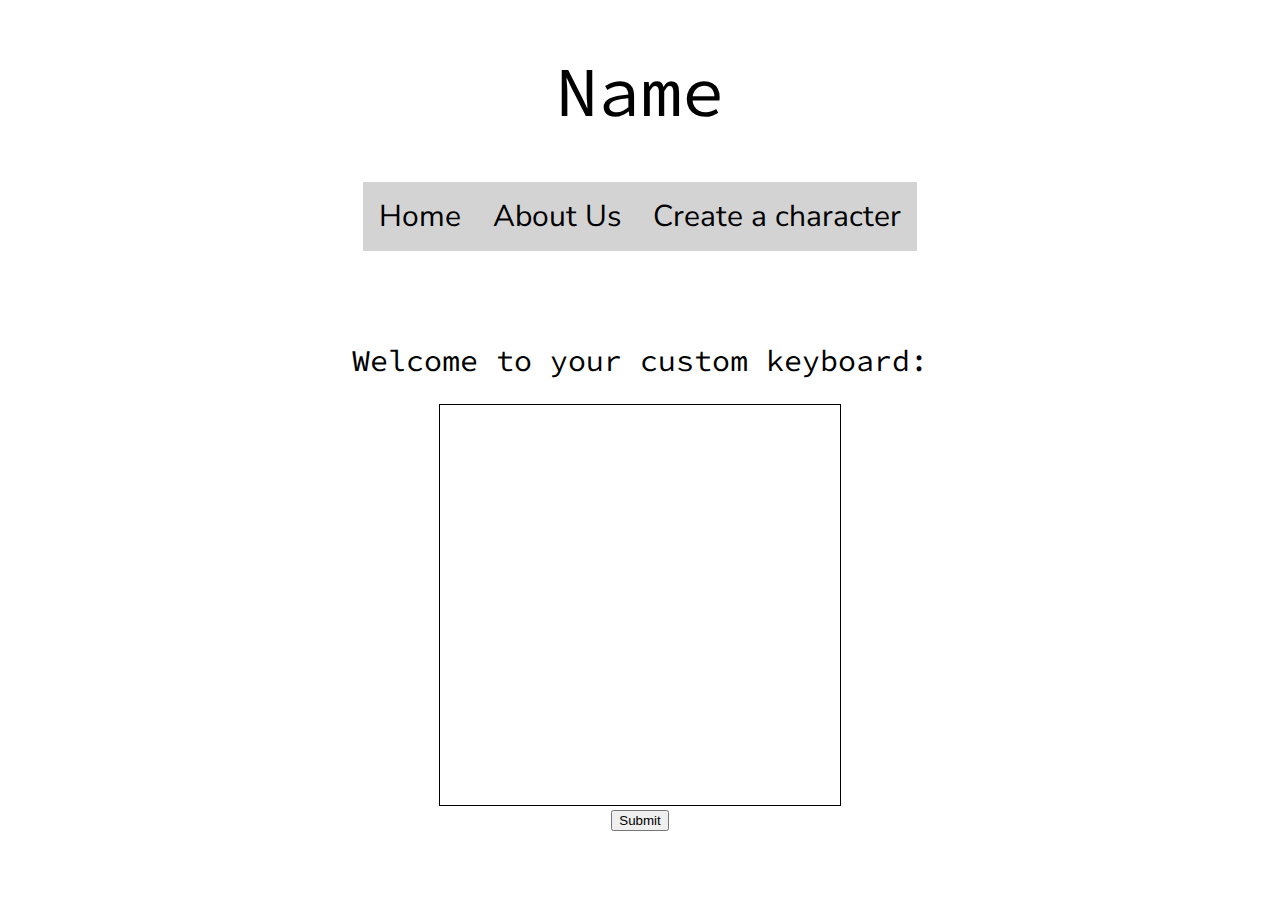
<file: src/html/index.html>
<!DOCTYPE html>
<html>
  <head>
    <link href='main.css' rel='stylesheet'>
	  <script src='js/app.js' type="text/javascript"></script>
    <link href="https://fonts.googleapis.com/css?family=Karla|Source+Code+Pro|Nunito+Sans&display=swap" rel="stylesheet">
  </head>
  <body>
    <h1><a href="./index.html" style="color: black; text-decoration: none;">Name</a></h1>

	<center>
      <div class="topnav">
        <li><a class='active' href="./index.html">Home</a></li>
        <li><a href="./aboutus.html">About Us</a></li>
        <li><a href="./privacyinfo.html">Create a character</a></li>
      <div>
	</center>
	<br>
    <br>
	<h2>Welcome to your custom keyboard: </h2>
	<canvas id="draw-canvas" width="400" height="400" style="border: 1px solid black; background-color: white;"></canvas>
  <br>
	<button onclick='processTerms()' class='p'>Submit</button>
    <h2 id='title'></h2>
	<p id='outputL' class='column'></p>
	<p id='outputR' class='column'></p>
  </body>
</html>
</file>
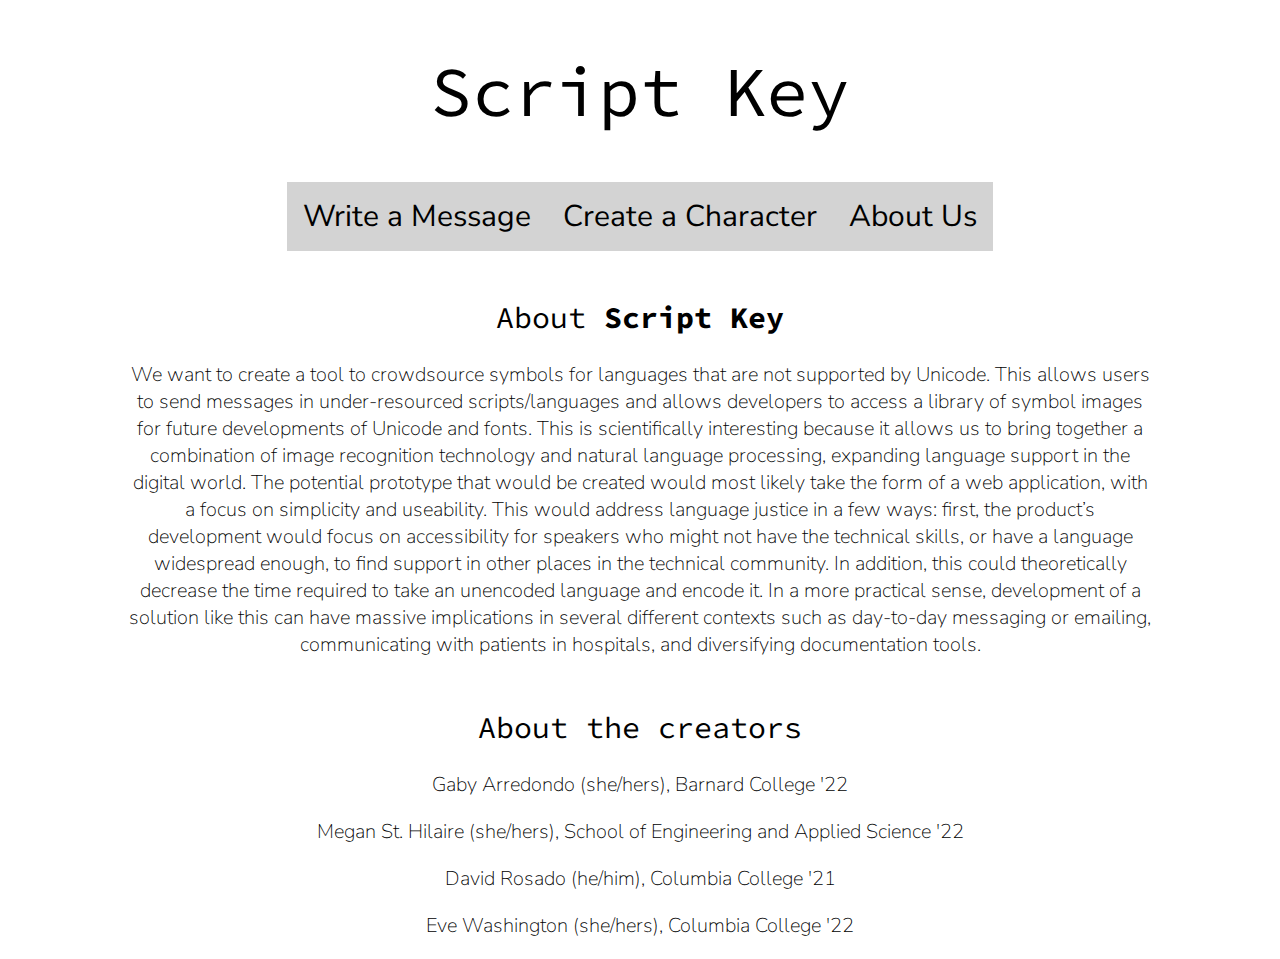
<file: src/html/aboutus.html>
<!DOCTYPE html>
<html lang="en">
<head>
  <link href='main.css' rel='stylesheet'>
  <link href="https://fonts.googleapis.com/css?family=Karla|Source+Code+Pro|Nunito+Sans&display=swap" rel="stylesheet">
  </head>

  <body>

    <h1><a href="./index.php" style="color: black; text-decoration: none;">Script Key</a></h1>

	<center>
      <div class="topnav">
        <li><a class='active' href="./index.php">Write a Message</a></li>
        <li><a href="./test_canvas.php">Create a Character</a></li>
        <li><a href="./aboutus.html">About Us</a></li>
      </div>
	</center>
	<br>
    <h2 style='margin-top: 25px;'>About <b>Script Key</b></h2>
	<p> We want to create a tool to crowdsource symbols for languages that are not supported by Unicode.
    This allows users to send messages in under-resourced scripts/languages and allows developers to access a library of symbol
    images for future developments of Unicode and fonts. This is scientifically interesting because it allows us to bring together
    a combination of image recognition technology and natural language processing, expanding language support in the digital world.
    The potential prototype that would be created would most likely take the form of a web application, with a focus on simplicity and useability.

    This would address language justice in a few ways: first, the product’s development would focus on accessibility for speakers who
    might not have the technical skills, or have a language widespread enough, to find support in other places in the technical community.
    In addition, this could theoretically decrease the time required to take an unencoded language and encode it. In a more practical sense,
    development of a solution like this can have massive implications in several different contexts such as day-to-day messaging or emailing,
    communicating with patients in hospitals, and diversifying documentation tools.

	</p>
    <h2>About the creators</h2>
    <p>Gaby Arredondo (she/hers), Barnard College '22</p>
    <p>Megan St. Hilaire (she/hers), School of Engineering and Applied Science '22</p>
    <p>David Rosado (he/him), Columbia College '21</p>
    <p>Eve Washington (she/hers), Columbia College '22 </p>

</body>
</html>
</file>
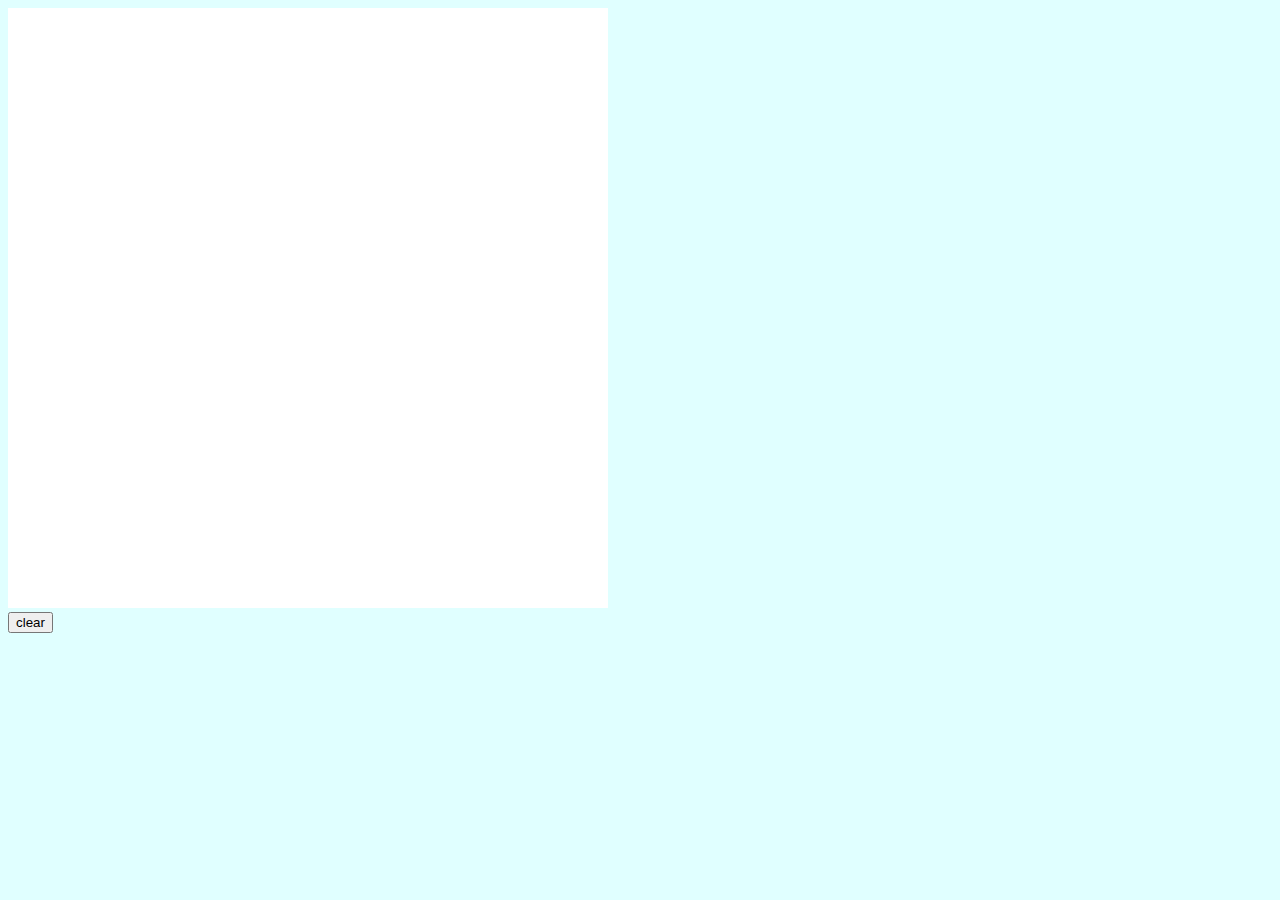
<file: src/html/test_canvas.html>
<!DOCTYPE html>
<html>

<head>
	<title>Canvas Testing</title>
</head>

<body style="background-color: lightcyan;">

<div>
	<canvas id="test-canvas" width="600" height="600" style="border: 1px; background-color: white;">
		<script type="text/javascript">

			let isDrawing = false;
			let strokeThickness = 10;
			window.onload = canvasSetUp;

			function canvasSetUp() {
				var c = document.getElementById("test-canvas");
				var ctx = c.getContext("2d");
				ctx.fillStyle = "black";

				c.addEventListener('mousedown', function () {
					beginDraw(event, ctx);
				});
				c.addEventListener('mouseup', stopDraw);
				c.addEventListener('mousemove', function () {
					createStroke(event, ctx);
				});
			}
			
			function beginDraw(event, context) {
				isDrawing = true;
				createStroke(event, context);
			}

			function stopDraw() {
				isDrawing = false;
			}

			function createStroke(event, context) {
				if (isDrawing) {
					var x = event.clientX;
					var y = event.clientY;

					context.beginPath();
					context.arc(x, y, strokeThickness, 0, 2 * Math.PI);
					context.stroke();
					context.fill();
				}			
			}

			function clearCanvas() {
				var c = document.getElementById("test-canvas");
				var ctx = c.getContext("2d");
				ctx.clearRect(0,0, c.width, c.height);
			}
		</script>
	</canvas>
</div>

<div>
	<button type="button" value="clear" onclick="clearCanvas()">clear</button>
</div>


</body>
</html>
</file>
<file: src/html/main.css>
body {
  text-align: center;
  margin-left: 10%;
  margin-right: 10%;
}

.column {
  width: 50%;
  float: left;
}

#terms {
  height: 250px;
  width: 550px;
  font-size: 12pt;
}

h1 {
  font-family: 'Source Code Pro', monospace;
  font-size: 70px;
  font-weight: normal;
}

h2 {
  font-family: 'Source Code Pro', monospace;
  font-size: 30px;
  font-weight: normal;
  margin-top: 50px;
}

p {
  font-family: 'Nunito Sans', sans-serif;
  font-size: 20px;
  font-weight: lighter;
}

li {
  float: left;
  display: block;
  text-color: white;
  text-align: center;
  padding: 14px 16px;
  background-color: lightgray;
}

li:hover {
  background-color: gray;
}

a {
  text-decoration: none;
  color: black;
}

a:visited {
  text-decoration: none;
}

.topnav {
  font-size: 30px;
  font-weight: normal;
  font-family: 'Nunito Sans', sans-serif;
  position: relative;
  display: inline-block;
  text-align: center;
}

.bolded {
  font-weight: 800;
  color: red;
  font-style: italic;
}
</file>
